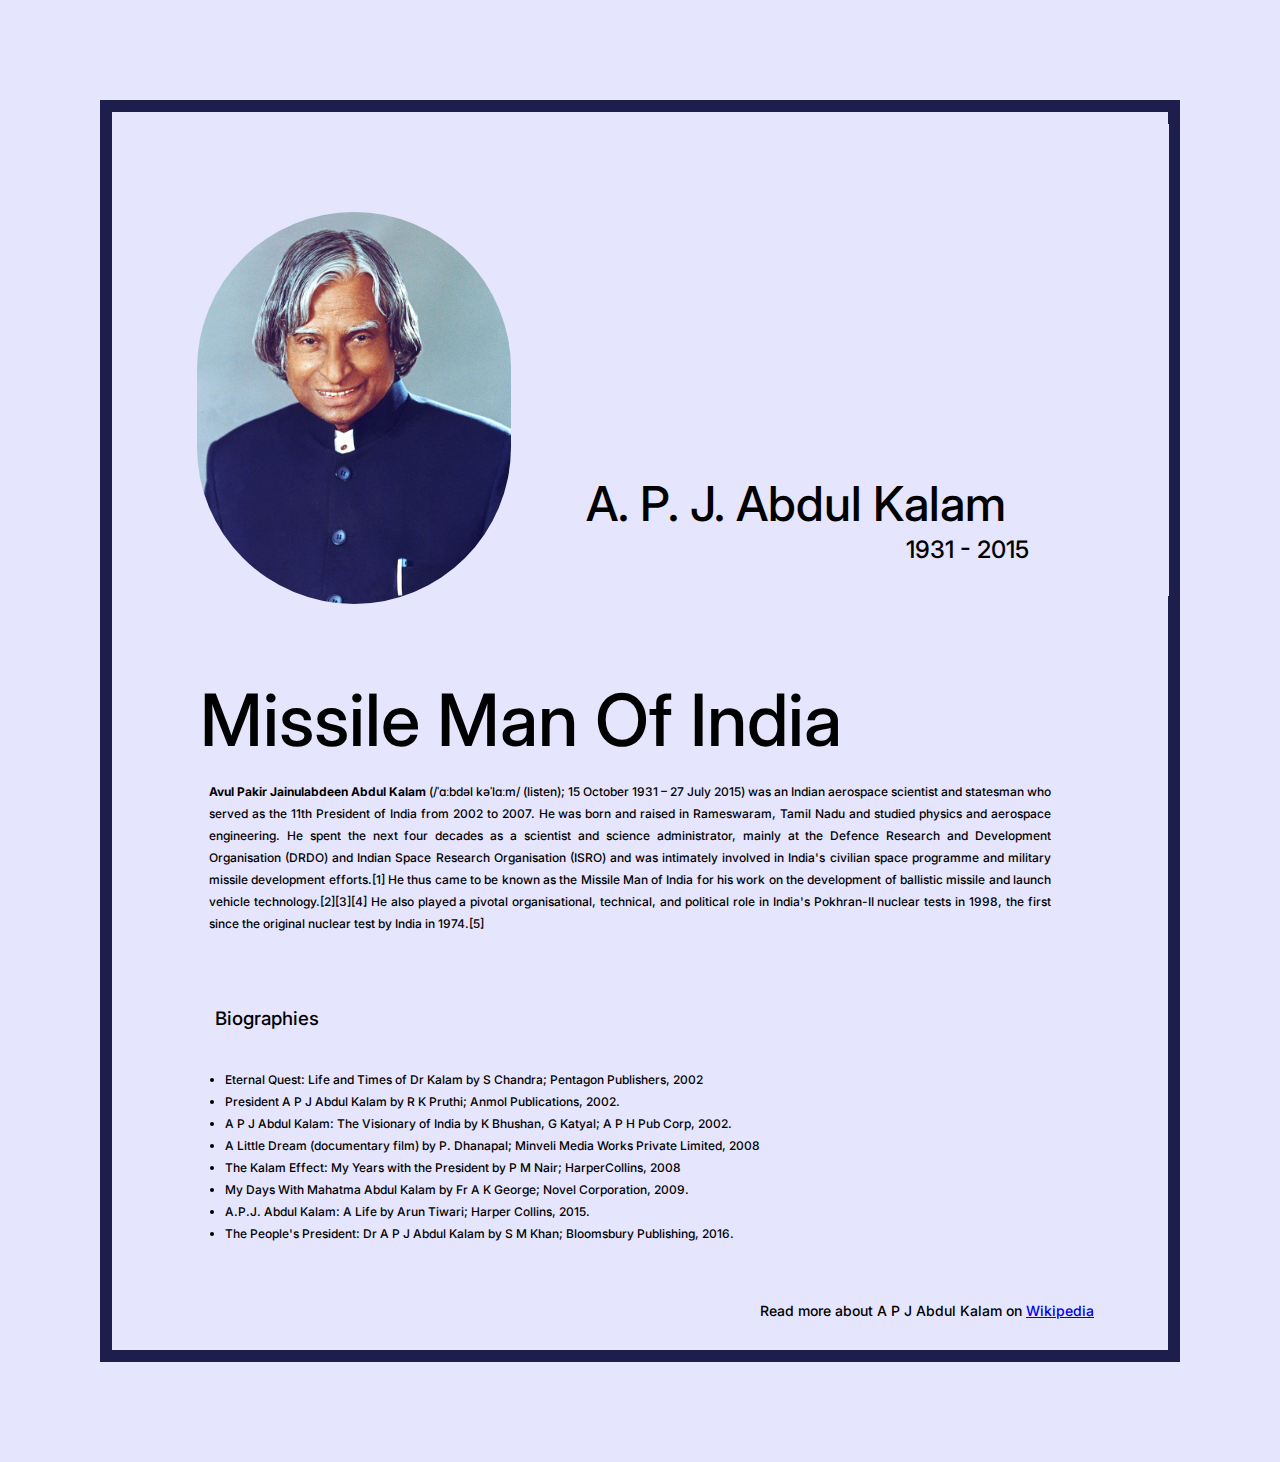
<file: index.html>
<!DOCTYPE html>
<html lang="en">
  <head>
    <meta charset="UTF-8" />
    <meta http-equiv="X-UA-Compatible" content="IE=edge" />
    <meta name="viewport" content="width=device-width, initial-scale=1.0" />
    <title>The Tribute Page</title>
    <link rel="stylesheet" href="Style-css/style.css" />
  </head>
  <body class="container" >
    <header>
      <div>
        <img src="./resource/media/images/A._P._J._Abdul_Kalam.jpg" />
      </div>
      <div>
        <h1>A. P. J. Abdul Kalam</h1>
        <h4>1931 - 2015</h4>
      </div>
    </header>

    <section>
      <h1 >Missile Man Of India</h1>
      <article>
        <b>Avul Pakir Jainulabdeen Abdul Kalam</b> (/ˈɑːbdəl kəˈlɑːm/ (listen);
        15 October 1931 – 27 July 2015) was an Indian aerospace scientist and
        statesman who served as the 11th President of India from 2002 to 2007.
        He was born and raised in Rameswaram, Tamil Nadu and studied physics and
        aerospace engineering. He spent the next four decades as a scientist and
        science administrator, mainly at the Defence Research and Development
        Organisation (DRDO) and Indian Space Research Organisation (ISRO) and
        was intimately involved in India's civilian space programme and military
        missile development efforts.[1] He thus came to be known as the Missile
        Man of India for his work on the development of ballistic missile and
        launch vehicle technology.[2][3][4] He also played a pivotal
        organisational, technical, and political role in India's Pokhran-II
        nuclear tests in 1998, the first since the original nuclear test by
        India in 1974.[5]
      </article>
    </section>

    <article class="Biography">
      <h3>Biographies</h3>
      <ul>
        <li>
          Eternal Quest: Life and Times of Dr Kalam by S Chandra; Pentagon
          Publishers, 2002
        </li>
        <li>
          President A P J Abdul Kalam by R K Pruthi; Anmol Publications, 2002.
        </li>
        <li>
          A P J Abdul Kalam: The Visionary of India by K Bhushan, G Katyal; A P
          H Pub Corp, 2002.
        </li>
        <li>
          A Little Dream (documentary film) by P. Dhanapal; Minveli Media Works
          Private Limited, 2008
        </li>
        <li>
          The Kalam Effect: My Years with the President by P M Nair;
          HarperCollins, 2008
        </li>
        <li>
          My Days With Mahatma Abdul Kalam by Fr A K George; Novel Corporation,
          2009.
        </li>
        <li>
          A.P.J. Abdul Kalam: A Life by Arun Tiwari; Harper Collins, 2015.
        </li>
        <li>
          The People's President: Dr A P J Abdul Kalam by S M Khan; Bloomsbury
          Publishing, 2016.
        </li>
      </ul>
    </article>
    <footer class="auth">
      <p>
        Read more about A P J Abdul Kalam on
        <a href="https://en.wikipedia.org/wiki/A._P._J._Abdul_Kalam"
          >Wikipedia</a
        >
      </p>
    </footer>
  </body>
</html>
</file>
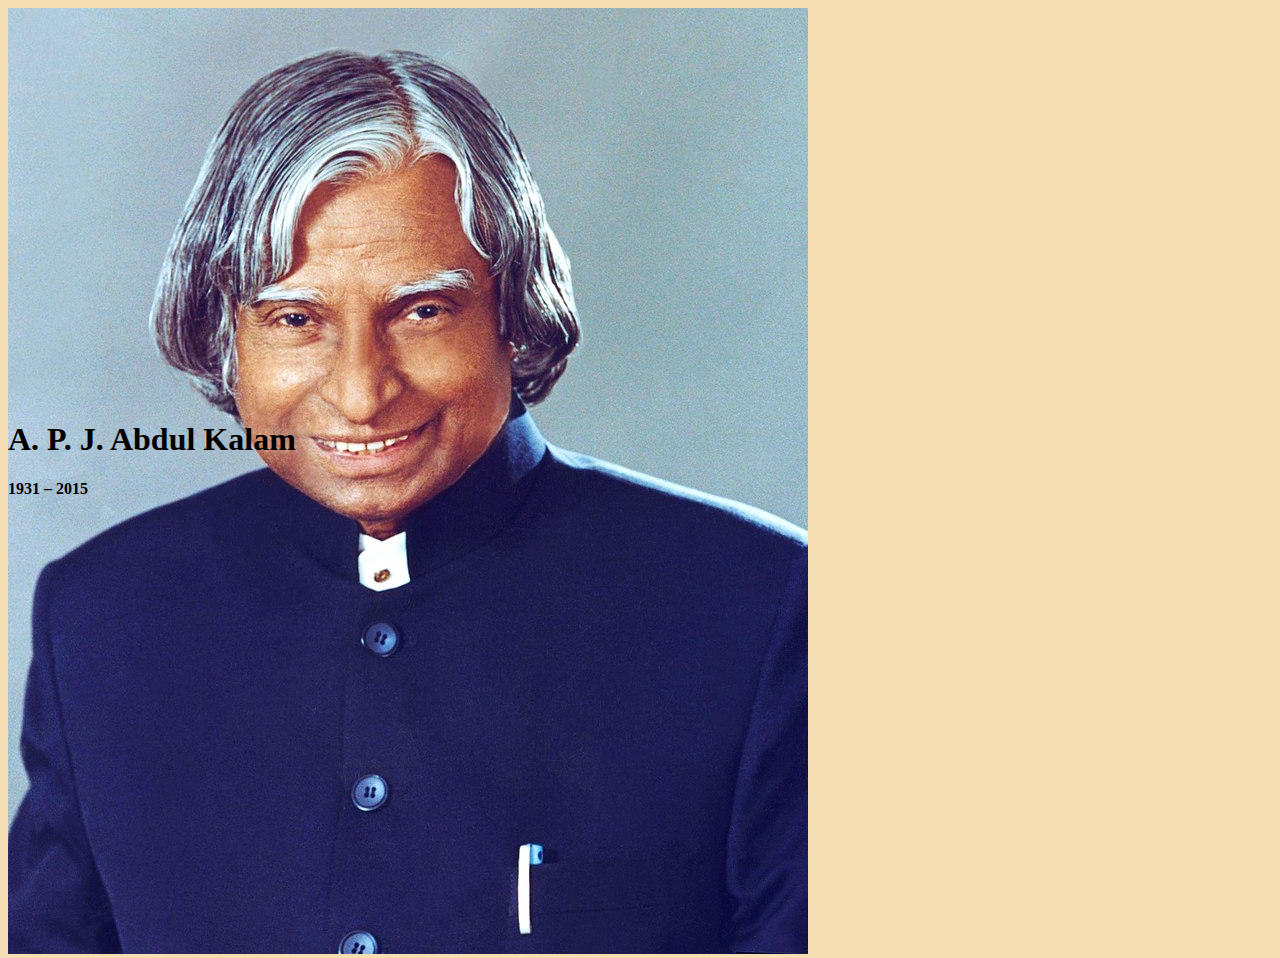
<file: new.html>
<!DOCTYPE html>
<html lang="en">
<head>
    <meta charset="UTF-8">
    <meta http-equiv="X-UA-Compatible" content="IE=edge">
    <meta name="viewport" content="width=device-width, initial-scale=1.0">
    <link rel="stylesheet" href="new.css" />
    <title>new</title>
</head>
<body class="container">
    <div class="header">
        <div class="header_image">
             <img src="resource/media/images/A._P._J._Abdul_Kalam.jpg"> 
        </div>
        <div>
            <h1 class="header_name">A. P. J. Abdul Kalam</h1>
            <h4 class="header_date">1931 – 2015</h4>
        </div>
    </div>


    
</body>
</html>
</file>
<file: Style-css/style.css>
@import url('https://fonts.googleapis.com/css2?family=Inter:wght@100;200;300;400;600;700;800;900&display=swap');



*{
    background-color: #E5E5FD;
    margin: auto;
    padding: 0;
   
}

body {

    font-family: 'Inter', sans-serif;
    border: 12px solid #1D1E4C;
    margin: 100px;
    position: relative;


}

header {
    display: flex;
      
}

header img{
    margin-left: 85px;
    margin-top: 100px;
    border-radius:170px ;
    height: 392px;
    width: 314px;
}

header h1{
    padding-top: 372px;
    padding-left: 62px;
    padding-right: 118px;
    height:47px;
    width: 453px;
    font-style: medium;
    font-size: 48px;
    font-weight: 500;
    line-height: 20px;
    line-height:34%;
    text-align:left;
    vertical-align: center;

}

header h4{
    height: 47px;
    width: 133px;
    color: #000;
    font-weight: 500;
    padding-left: 395px;
    padding-right: 130px;
    padding-top: 6px;
    letter-spacing: 6%;
    font-style: medium;
    font-size: 24px;
    line-height: 20px;
    text-align: left;
    vertical-align: center;
    line-height:6%;

}

section h1{
    height: 30px;
    width: 730px;
    color: #000;
    padding-top: 104px;
    padding-right: 150px;
    font-style: medium;
    font-weight: 500;
    font-size: 72px;
    line-height: 22px;
    line-height: 23%;
    text-align: left;
    vertical-align: center;

}
section article{
    color: #000;
    width: 842px;
    height: 150px;
    padding-left: 85px;
    padding-right: 105px;
    padding-bottom: 39px;
    font-style: mixed;
    font-size: 12px;
    line-height: 22px;
    font-weight: 500;
    text-align: justify;
    vertical-align: center;
    font-family: Inter;

}
section article b{
    font-weight: 700px;
}
article{
    width: 607px;
    height: 150px;
    color: #000;
    padding-left: 97px;
    padding-bottom: 144px;
    padding-top: 39px;
    font-weight: 500;
    padding-right: 340px;
    line-height: 20px;
    font-size: mixed;

}
article h3{
    height: 50px;
    color: #000;
    padding-bottom: 10px;
    line-height: 20px;
    font-size: mixed;
    font-weight: 500;
}
article ul{
    color: #000;
    font-style: mixed;
    padding-left: 10px;
    font-size: 12px;
    line-height: 22px;
    font-weight: 500;
    text-align: justify;
    vertical-align: center;
    font-family: Inter;
    letter-spacing: 6%;
}

footer{
    height: 20px;
    width: 384px;
    padding-bottom: 27px;
    padding-left: 624px;
    font-weight: 500;
    font-style: medium;
    font-size: 14px;
    line-height: 20px;
    line-height: 118%;
    text-align: left;
    vertical-align: Center;

}
</file>
<file: new.css>
.container {
    background-color: wheat;
}
header{
    display: flex;

}
.header_image{
    background-repeat: none;
    height: 392px;
    width: 314px;
    border-radius: 25%;
   
}
</file>
